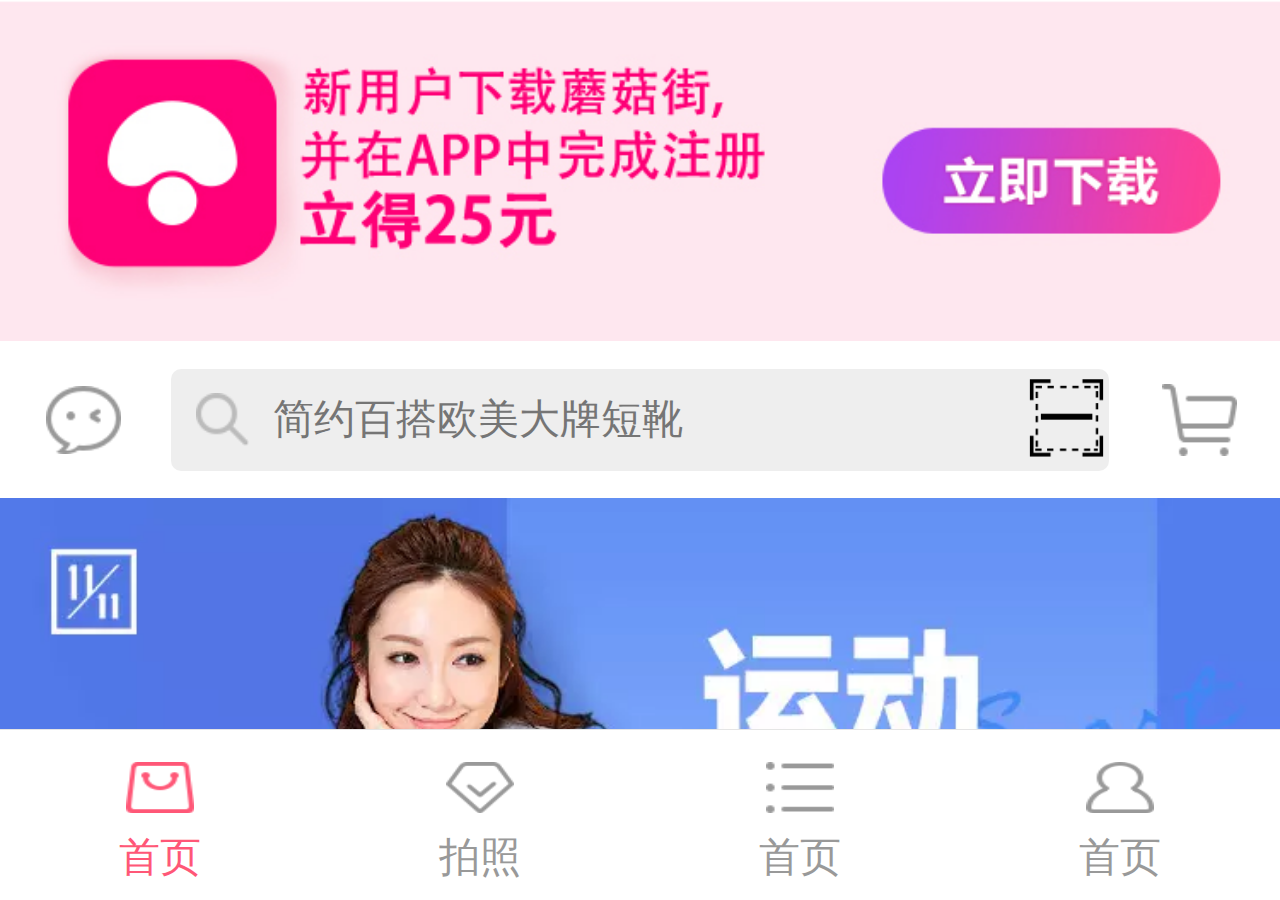
<file: mogu/html/index.html>
<!DOCTYPE html>
<html lang="en">

	<head>
		<meta charset="UTF-8">
		<meta name="viewport" content="initial-scale=1.0, maximum-scale=1.0, user-scalable=no" />
		<meta http-equiv="Content-Security-Policy" content="upgrade-insecure-requests">
		<link rel="icon" type="image/png" href="../img/mogu.png">
		<title>蘑菇街</title>
		<link rel="stylesheet" href="../css/index.css">
		<link rel="stylesheet" href="../css/swiper-3.4.0.min.css">
		<script src="../swiper/zepto.min.js"></script>
		<script src="../swiper/swiper-3.4.0.jquery.min.js"></script>
		<script src="../iscroll/iscroll.js"></script>
		<script src="../js/camera.js" type="text/javascript" charset="utf-8"></script>
		<script src="../js/scroll.js"></script>
		<style>
			#barcode {
				position: absolute;
				left: 80%;
				top: 2.2rem;
				background-color: red;
				width: .50rem;
				height: .5rem;
				background:url(../img/barcode.png)  no-repeat;
				background-size:100% 100%;
				border:none 0;
				outline:none;
			}
		</style>
	</head>

	<body>
		<button id="barcode" onclick='startRecognize()'></button>
		<div id="bcid"></div>
		<div id="scan"></div>
		<div class="container">
			<header>
				<div class="top">
					<a href="javascript:;">
						<img src="../img/0.jpg">
					</a>
				</div>
			</header>
			<div class="form">
				<a href="javascript:;" class="wei"></a>
				<form action="javascript:;" class="search">
					<input type="text" placeholder="简约百搭欧美大牌短靴">
				</form>
				<a href="javascript:;" class="cart"></a>
			</div>
			<div id="running">
				<div class="beauty">
					<section id="wrapper">
						<div class="swiper-container" id="banner">
							<div class="swiper-wrapper">
								<div class="swiper-slide">
									<a href="javascript:;"><img src="../img/banner1.webp"></a>
								</div>
								<div class="swiper-slide">
									<a href="javascript:;"><img src="../img/banner2.webp"></a>
								</div>
								<div class="swiper-slide">
									<a href="javascript:;"><img src="../img/banner3.webp"></a>
								</div>
								<div class="swiper-slide">
									<a href="javascript:;"><img src="../img/banner4.webp"></a>
								</div>
								<div class="swiper-slide">
									<a href="javascript:;"><img src="../img/banner5.webp"></a>
								</div>
								<div class="swiper-slide">
									<a href="javascript:;"><img src="../img/banner6.webp"></a>
								</div>
								<div class="swiper-slide">
									<a href="javascript:;"><img src="../img/banner7.webp"></a>
								</div>
								<div class="swiper-slide">
									<a href="javascript:;"><img src="../img/banner8.webp"></a>
								</div>
							</div>
						</div>
						<div class="swiper-pagination"></div>
					</section>
					<section id="container">
						<div class="main">
							<a href="javascript:;"><img src="../img/main.webp"></a>
						</div>
						<div class="main1">
							<a href="javascript:;"><img src="../img/zhuawawa.webp"></a>
							<a href="javascript:;"><img src="../img/mingixingmaishou.webp"></a>
							<a href="javascript:;"><img src="../img/hongren.webp"></a>
						</div>
						<div class="main2">
							<a href="javascript:;"><img src="../img/nvzhuang.webp"></a>
							<a href="javascript:;"><img src="../img/girlshow1.webp"></a>
							<a href="javascript:;"><img src="../img/beautiful.webp"></a>
							<a href="javascript:;"><img src="../img/man.webp"></a>
							<a href="javascript:;"><img src="../img/bag.webp"></a>
							<a href="javascript:;" class="no-left"><img src="../img/home.webp"></a>
							<a href="javascript:;"><img src="../img/bra.webp"></a>
							<a href="javascript:;"><img src="../img/sport.webp"></a>
							<a href="javascript:;"><img src="../img/acc.webp"></a>
							<a href="javascript:;" class="no-left"><img src="../img/baby.webp"></a>
							<a href="javascript:;"><img src="../img/food.webp"></a>
							<a href="javascript:;"><img src="../img/sale.webp"></a>
							<a href="javascript:;"><img src="../img/market.webp"></a>
						</div>
					</section>
					<section class="z1">
						<p style="font-size: 0.3rem; color: #333333;  width: 3.13rem; background-image: url(../img/z1_313x10.png);background-size: 3.13rem auto;">买实惠</p>
						<span>热门促销</span>
					</section>
					<section class="cuxiao">
						<div class="col-1">
							<a href="javascript:;">
								<div class="title">
									<p class="p1">团购特卖</p>
									<p class="p2">大促返场1元抢购</p>
								</div>
								<img src="../img/dacu.webp">
							</a>
						</div>
						<div class="col-2">
							<div class="col-2-row-1">
								<a href="javascript:;">
									<div class="title-box">
										<p class="p1">团购</p>
										<p class="p2">大促返场</p>
									</div>
									<img src="../img/xianshi.webp">
								</a>
							</div>
							<div class="col-2-row-2">
								<div class="col-2-row-2-col">
									<a href="javascript:;">
										<div class="title-b">
											<p class="p1">团购</p>
											<p class="p2">大促</p>
										</div>
										<img src="../img/chuqiu.webp">
									</a>
								</div>
								<div class="col-2-row-2-col">
									<a href="javascript:;">
										<div class="title-b">
											<p class="p1">特卖</p>
											<p class="p2">大促</p>
										</div>
										<img src="../img/chaozhi.webp">
									</a>
								</div>
							</div>
						</div>
					</section>
					<section class="z2">
						<p style="font-size: 0.3rem; color: #333333;  width: 3.13rem; background-image: url(../img/z1_313x10.png);background-size: 3.13rem auto;">正在流行</p>
						<span>热门分类</span>
					</section>
					<section class="main-kind">
						<div class="all">
							<div class="item">
								<a href="javascript:;">
									<div class="img-wrap">
										<img src="../img/shangyi.webp">
									</div>
									<p class="title">上衣</p>
								</a>
							</div>
							<div class="item">
								<a href="javascript:;">
									<div class="img-wrap">
										<img src="../img/qunzi.webp">
									</div>
									<p class="title">裙子</p>
								</a>
							</div>
							<div class="item">
								<a href="javascript:;">
									<div class="img-wrap">
										<img src="../img/kuzi.webp">
									</div>
									<p class="title">裤子</p>
								</a>
							</div>
							<div class="item">
								<a href="javascript:;">
									<div class="img-wrap">
										<img src="../img/neiyi.webp">
									</div>
									<p class="title">内衣</p>
								</a>
							</div>
							<div class="item">
								<a href="javascript:;">
									<div class="img-wrap">
										<img src="../img/nvxie.webp">
									</div>
									<p class="title">女鞋</p>
								</a>
							</div>
							<div class="item">
								<a href="javascript:;">
									<div class="img-wrap">
										<img src="../img/nanyou.webp">
									</div>
									<p class="title">男友</p>
								</a>
							</div>
							<div class="item">
								<a href="javascript:;">
									<div class="img-wrap">
										<img src="../img/baobao.webp">
									</div>
									<p class="title">包包</p>
								</a>
							</div>
							<div class="item">
								<a href="javascript:;">
									<div class="img-wrap">
										<img src="../img/peishi.webp">
									</div>
									<p class="title">配饰</p>
								</a>
							</div>
							<div class="item">
								<a href="javascript:;">
									<div class="img-wrap">
										<img src="../img/yundong.webp">
									</div>
									<p class="title">运动</p>
								</a>
							</div>
							<div class="item">
								<a href="javascript:;">
									<div class="img-wrap">
										<img src="../img/meizhuang.webp">
									</div>
									<p class="title">美妆</p>
								</a>
							</div>
							<div class="item">
								<a href="javascript:;">
									<div class="img-wrap">
										<img src="../img/muying.webp">
									</div>
									<p class="title">母婴</p>
								</a>
							</div>
							<div class="item">
								<a href="javascript:;">
									<div class="img-wrap">
										<img src="../img/jiaju.webp">
									</div>
									<p class="title">家居</p>
								</a>
							</div>
							<div class="item">
								<a href="javascript:;">
									<div class="img-wrap">
										<img src="../img/xihu.webp">
									</div>
									<p class="title">热销洗护</p>
								</a>
							</div>
							<div class="item">
								<a href="javascript:;">
									<div class="img-wrap">
										<img src="../img/baihuo.webp">
									</div>
									<p class="title">百货</p>
								</a>
							</div>
							<div class="item">
								<a href="javascript:;">
									<div class="img-wrap">
										<img src="../img/shipin.webp">
									</div>
									<p class="title">食品</p>
								</a>
							</div>
							<div class="item">
								<a href="javascript:;">
									<div class="img-wrap">
										<img src="../img/jiadian.webp">
									</div>
									<p class="title">家电数码</p>
								</a>
							</div>
						</div>
					</section>
					<section class="z3">
						<p style="font-size: 0.3rem; color: #333333;  width: 3.13rem; background-image: url(../img/z1_313x10.png);background-size: 3.13rem auto;">猜你喜欢</p>
					</section>
					<section class="guess" id="scroll-continer">
						<div class="scroll">
							<!--<div id="pull-down" style="height: 20px; line-height: 20px;">下拉刷新</div>-->
							<div class="list" id="pull-data">
								<a href="javascript:;" class="goods-item fl">
									<div class="goods-img">
										<img src="../img/double11.png" class="top-icon">
										<img src="../img/shangyi1.webp" class="con-icon">
									</div>
									<div class="goods-info">
										<div class="name-box">
											<p class="goods-name">
												JDWM秋冬新款加薄棉纯色呢大衣情侣毛呢外套 情侣装
											</p>
										</div>
										<div class="bot-box">
											<p class="p-price fl">￥179.2</p>
											<p class="p-feed fr">4933</p>
										</div>
									</div>
								</a>
								<a href="javascript:;" class="goods-item fl">
									<div class="goods-img">
										<img src="../img/double11.png" class="top-icon">
										<img src="../img/shangyi2.webp" class="con-icon">
									</div>
									<div class="goods-info">
										<div class="name-box">
											<p class="goods-name">
												JDWM秋冬新款加薄棉纯色呢大衣情侣毛呢外套 情侣装
											</p>
										</div>
										<div class="bot-box">
											<p class="p-price fl">￥179.2</p>
											<p class="p-feed fr">4933</p>
										</div>
									</div>
								</a>
								<a href="javascript:;" class="goods-item fl">
									<div class="goods-img">
										<img src="../img/double11.png" class="top-icon">
										<img src="../img/xie1.webp" class="con-icon">
									</div>
									<div class="goods-info">
										<div class="name-box">
											<p class="goods-name">
												JDWM秋冬新款加薄棉纯色呢大衣情侣毛呢外套 情侣装
											</p>
										</div>
										<div class="bot-box">
											<p class="p-price fl">￥179.2</p>
											<p class="p-feed fr">4933</p>
										</div>
									</div>
								</a>
								<a href="javascript:;" class="goods-item fl">
									<div class="goods-img">
										<img src="../img/double11.png" class="top-icon">
										<img src="../img/xie2.webp" class="con-icon">
									</div>
									<div class="goods-info">
										<div class="name-box">
											<p class="goods-name">
												JDWM秋冬新款加薄棉纯色呢大衣情侣毛呢外套 情侣装
											</p>
										</div>
										<div class="bot-box">
											<p class="p-price fl">￥179.2</p>
											<p class="p-feed fr">4933</p>
										</div>
									</div>
								</a>
								<!--<a href="javascript:;" class="goods-item fl">
									<div class="goods-img">
										<img src="../img/double11.png" class="top-icon">
										<img src="../img/shangyi3.webp" class="con-icon">
									</div>
									<div class="goods-info">
										<div class="name-box">
											<p class="goods-name">
												JDWM秋冬新款加薄棉纯色呢大衣情侣毛呢外套 情侣装
											</p>
										</div>
										<div class="bot-box">
											<p class="p-price fl">￥179.2</p>
											<p class="p-feed fr">4933</p>
										</div>
									</div>
								</a>
								<a href="javascript:;" class="goods-item fl">
									<div class="goods-img">
										<img src="../img/double11.png" class="top-icon">
										<img src="../img/shangyi4.webp" class="con-icon">
									</div>
									<div class="goods-info">
										<div class="name-box">
											<p class="goods-name">
												JDWM秋冬新款加薄棉纯色呢大衣情侣毛呢外套 情侣装
											</p>
										</div>
										<div class="bot-box">
											<p class="p-price fl">￥179.2</p>
											<p class="p-feed fr">4933</p>
										</div>
									</div>
								</a>
								<a href="javascript:;" class="goods-item fl">
									<div class="goods-img">
										<img src="../img/double11.png" class="top-icon">
										<img src="../img/kuzi1.webp" class="con-icon">
									</div>
									<div class="goods-info">
										<div class="name-box">
											<p class="goods-name">
												JDWM秋冬新款加薄棉纯色呢大衣情侣毛呢外套 情侣装
											</p>
										</div>
										<div class="bot-box">
											<p class="p-price fl">￥179.2</p>
											<p class="p-feed fr">4933</p>
										</div>
									</div>
								</a>
								<a href="javascript:;" class="goods-item fl">
									<div class="goods-img">
										<img src="../img/double11.png" class="top-icon">
										<img src="../img/shangyi5.webp" class="con-icon">
									</div>
									<div class="goods-info">
										<div class="name-box">
											<p class="goods-name">
												JDWM秋冬新款加薄棉纯色呢大衣情侣毛呢外套 情侣装
											</p>
										</div>
										<div class="bot-box">
											<p class="p-price fl">￥179.2</p>
											<p class="p-feed fr">4933</p>
										</div>
									</div>
								</a>
								<a href="javascript:;" class="goods-item fl">
									<div class="goods-img">
										<img src="../img/double11.png" class="top-icon">
										<img src="../img/shangyi5.webp" class="con-icon">
									</div>
									<div class="goods-info">
										<div class="name-box">
											<p class="goods-name">
												JDWM秋冬新款加薄棉纯色呢大衣情侣毛呢外套 情侣装
											</p>
										</div>
										<div class="bot-box">
											<p class="p-price fl">￥179.2</p>
											<p class="p-feed fr">4933</p>
										</div>
									</div>
								</a>
								<a href="javascript:;" class="goods-item fl">
									<div class="goods-img">
										<img src="../img/double11.png" class="top-icon">
										<img src="../img/baby1.webp" class="con-icon">
									</div>
									<div class="goods-info">
										<div class="name-box">
											<p class="goods-name">
												JDWM秋冬新款加薄棉纯色呢大衣情侣毛呢外套 情侣装
											</p>
										</div>
										<div class="bot-box">
											<p class="p-price fl">￥179.2</p>
											<p class="p-feed fr">4933</p>
										</div>
									</div>
								</a>
								<a href="javascript:;" class="goods-item fl">
									<div class="goods-img">
										<img src="../img/double11.png" class="top-icon">
										<img src="../img/weijin1.webp" class="con-icon">
									</div>
									<div class="goods-info">
										<div class="name-box">
											<p class="goods-name">
												JDWM秋冬新款加薄棉纯色呢大衣情侣毛呢外套 情侣装
											</p>
										</div>
										<div class="bot-box">
											<p class="p-price fl">￥179.2</p>
											<p class="p-feed fr">4933</p>
										</div>
									</div>
								</a>
								<a href="javascript:;" class="goods-item fl">
									<div class="goods-img">
										<img src="../img/double11.png" class="top-icon">
										<img src="../img/weijin2.webp" class="con-icon">
									</div>
									<div class="goods-info">
										<div class="name-box">
											<p class="goods-name">
												JDWM秋冬新款加薄棉纯色呢大衣情侣毛呢外套 情侣装
											</p>
										</div>
										<div class="bot-box">
											<p class="p-price fl">￥179.2</p>
											<p class="p-feed fr">4933</p>
										</div>
									</div>
								</a>
								<a href="javascript:;" class="goods-item fl">
									<div class="goods-img">
										<img src="../img/double11.png" class="top-icon">
										<img src="../img/fen3.webp" class="con-icon">
									</div>
									<div class="goods-info">
										<div class="name-box">
											<p class="goods-name">
												JDWM秋冬新款加薄棉纯色呢大衣情侣毛呢外套 情侣装
											</p>
										</div>
										<div class="bot-box">
											<p class="p-price fl">￥179.2</p>
											<p class="p-feed fr">4933</p>
										</div>
									</div>
								</a>
								<a href="javascript:;" class="goods-item fl">
									<div class="goods-img">
										<img src="../img/double11.png" class="top-icon">
										<img src="../img/fen3.webp" class="con-icon">
									</div>
									<div class="goods-info">
										<div class="name-box">
											<p class="goods-name">
												JDWM秋冬新款加薄棉纯色呢大衣情侣毛呢外套 情侣装
											</p>
										</div>
										<div class="bot-box">
											<p class="p-price fl">￥179.2</p>
											<p class="p-feed fr">4933</p>
										</div>
									</div>
								</a>-->
							</div>
							<div id="pull-up" style="height: 20px; line-height: 20px;">上拉加载</div>
						</div>
					</section>
				</div>
			</div>
			<footer>
				<a href="javascript:;" class="active">
					<img src="../img/index.png">
					<span>首页</span>
				</a>
				<a href="javascript:;">
					<img src="../img/good.png" id="btn">
					<span>拍照</span>
				</a>
				<a href="javascript:;">
					<img src="../img/kind.png">
					<span>首页</span>
				</a>
				<a href="javascript:;">
					<img src="../img/my.png">
					<span>首页</span>
				</a>
			</footer>

		</div>
		<script>
			var mySwiper = new Swiper("#banner", {
				loop: true,
				pagination: '.swiper-pagination',
				autoplay: 2000,
				autoplayDisableOnInteraction: false,
				observer: true
			});

			function sucFunc() {
				console.log("拍照成功");
			}

			function errFunc(error) {
				var code = error.code; // 错误编码
				var message = error.message; // 错误描述信息
			}

			document.addEventListener('plusready', function() {
				$("#btn").click(function() {
					var myCam = plus.camera.getCamera();
					var myFormat = myCam.supportedImageFormats;
					myCam.captureImage(sucFunc, errFunc, {
						format: myFormat,
						index: '2',

					})
				});

			});
			document.addEventListener("plusready", scanCode, false);
			// 扩展API加载完毕，现在可以正常调用扩展API
			function scanCode() {
				var e = document.getElementById("scan");
				e.removeAttribute("disabled");
			}
			var scan = null;

			function onmarked(type, result) {
				var text = '未知: ';
				switch(type) {
					case plus.barcode.QR:
						text = 'QR: ';
						break;
					case plus.barcode.EAN13:
						text = 'EAN13: ';
						break;
					case plus.barcode.EAN8:
						text = 'EAN8: ';
						break;
				}
				alert(text + result);
			}

			function startRecognize() {
			
			$("#bcid").css({width:"100%", height:"100%"});
				scan = new plus.barcode.Barcode('bcid');
				scan.onmarked = onmarked;
				scan.start();
				scan.setFlash();
			}
			
		</script>
	</body>

</html>
</file>
<file: mogu/css/index.css>
body,html{
    width:100%;
    height:100%;
    margin:0;
    padding:0;
    border:none;
}
body, h1, h2, h3, h4, h5, h6, hr, p, blockquote, dl, dt, dd, ul, ol, li, pre, form, fieldset, legend, button, input, textarea, th, td {
    margin:0; padding:0;
}
*{
    box-sizing:border-box;
}
.fr{
    float:right;
}
.fl{
    float:left;
}
ul li{
    list-style:none;
}
a{
    text-decoration:none;
}
html{
    font-size:13.33333333333vw;
}
body{
    font-size:.12rem;
    color: #666;
    background-color:#f1f1f1;
   /* position: relative;*/
}
img{
    width:100%;
    height:100%;
    vertical-align:top;
    border:none 0;
}
.container{
    width:100%;
    height:100%;
    overflow-y:scroll;
    display:flex;
    flex-direction: column;
}
header{
    width:100%;
    height:2rem;
    background:#F00;
    overflow:hidden;
}
header .top{
    height:2rem;
    background-size:auto 2rem;
}
.form{
    width:100%;
    height:.92rem;
    background-color:#FFF;
    display: flex;
    justify-content: center;
    align-items:center;
}
.fixed{
    position: fixed;
    top:0;
    z-index:20;
}
.form .wei{
 	 display:inline-block;
    width:1rem;
    height:100%;
    background:url(../img/weixin.png) no-repeat .27rem center;
    background-size:.44rem auto;
}
.form .cart{
    display:inline-block;
    width:1rem;
    height:100%;
    background:url(../img/cart.png) no-repeat .31rem center;
    background-size:.44rem auto;
}
.form form{
    flex:8;
    width:100%;
    height: .6rem;
}
.form form input{
    outline: none;
    border:none;
    width:100%;
    border-radius:.06rem;
    padding-left: .6rem;
    height:.6rem;
    line-height:.6rem;
    font-size:.24rem;
    background: #eee url(../img/search.png) no-repeat 0.15rem center;
    background-size:0.31rem auto;
    color:#999;
}
footer a{
    display:flex;
    flex-direction: column;
    justify-content: center;
    align-items:center;
    flex:1;
    padding:.2rem 0 .1rem;
    font-size:.24rem;
    color:#999;
}
footer .active{
    color:#FF5777;
}
footer img{
    width:.4rem;
    height:.4rem;
    padding-bottom:.1rem;
}
#wrapper{
    width:100%;
    height:3.59rem;
    position: relative;
}
.swiper-slide a{
    display:block;
    width:100%;
    height:100%;
}
.swiper-container,.swiper-wrapper,.swiper-slide{
    width:100%;
    height:100%;
}
.swiper-pagination{
    position: absolute;
    bottom: 5px;
    left: 1%;
    padding: 3px 1px;
    height: 9px;
    background-color: rgba(255, 255, 255, 0.7);
    border-radius: 5px;
}
.swiper-pagination span{
    float: left;
    margin: 0 5px;
    width: 4px;
    height: 4px;
    text-indent: 99em;
    border-radius: 50%;
    background: #8c8c8c;
    overflow: hidden;
}
.swiper-pagination .swiper-pagination-bullet-active{
    background:#fe6c9c;
}
#container{
    width:100%;
    overflow:hidden;
}
#container .main{
    width:100%;
    height:2.2382rem;
}
#container .main a{
    display:block;
    width:100%;
    height:100%;
}
#container .main1,#container .main2{
    background-color: #d7e1ea;
    padding: 0.2rem 0.18rem 0.1rem;
    overflow:hidden;
}
#container .main2{
    padding-bottom:.2rem;
}
.main1 a{
    display:inline-block;
    float:left;
}
.main1 a:nth-child(1){
    width:3.5rem;
    overflow:hidden;
}
.main1 a:nth-child(2){
    width:1.7rem;
    overflow:hidden;
    margin-left: .1rem;
}
.main1 a:nth-child(3){
    width:1.7rem;
    overflow:hidden;
    margin-left: .1rem;
}
.main1 a:nth-child(1) img,.main1 a:nth-child(2) img,.main1 a:nth-child(3) img{
    width:100%;
    height:100%;
}
.main2 a{
    display:inline-block;
    float:left;
    margin-left: .1rem;
    margin-top:.1rem;
    width:1.7rem;
}
.main2 .no-left{
    margin-left: 0;
}
.main2 a:first-child{
    width:3.5rem;
    height:3.5rem;
    margin-left: 0;
}
#running{
	flex:1;
	overflow-y:scroll;
}
footer{
    width:100%;
    height: 1rem;
    overflow: hidden;
    border-top: 1px solid #E5E5E5;
    display: flex;
    justify-content: center;
    align-items:center;
    background-color:#FFF;
    z-index: 300;
}
.z1,.z2,.z3{
    width:100%;
    padding: 0.3rem 0 0.2rem 0;
    text-align: center;
    line-height: 1;
}
.z1 p,.z2 p,.z3 p{
    display: inline-block;
    background-position: center center;
    background-repeat: no-repeat;
    line-height: 1;
    margin-bottom: 0.08rem;
    text-align: center;
    margin-right: 0.04rem;
}
.z1 span,.z2 span,.z3 span{
    display:block;
    text-align:center;
    font-size:.21rem;
    color:#999;
    line-height:1;
}
.cuxiao{
    width:100%;
    height:4.2rem;
    background-color:#FFF;
    display:flex;
    overflow:hidden;
}
.cuxiao .col-1{
    position: relative;
    width: 3.2rem;
    height: 100%;
    border-right: 1px solid #e5e5e5;
    overflow: hidden;
}
.col-1 a{
    display:block;
    color:#666;
    overflow:hidden;
}
.col-1 .title{
    position: relative;
    width: 80%;
    height: 0.64rem;
    margin: 0.32rem 0 0 0.28rem;
    z-index: 2;
    line-height: 1;
}
.col-1 .p1{
    color:#B800EE;
    margin-bottom:0.08rem ;
    font-size: 0.32rem;
    white-space: nowrap;
    text-overflow: ellipsis;
    overflow: hidden;
}
.col-1 .p2{
    font-size:.24rem;
    color:#666;
}
.col-1 img{
    position: absolute;
    left:0;
    top:0;
    width:100%;
}
.col-2{
    position: relative;
    width: 4.3rem;
    height: 100%;
}
.col-2-row-1:first-child{
    border-bottom:1px solid #e5e5e5;
    position: relative;
    height:50%;
    overflow:hidden;
}
.col-2-row-2{
    display: flex;
    height:50%;
}
.col-2-row-1 a{
    display: block;
    overflow:hidden;
}
.col-2-row-1 .title-box{
    position: relative;
    width: 45%;
    height: 0.64rem;
    margin: 0.32rem 0 0 0.28rem;
    z-index: 2;
    line-height: 1;
}
.col-2-row-1 .title-box .p1{
    margin-bottom: 0.08rem;
    font-size: 0.32rem;
    white-space: nowrap;
    text-overflow: ellipsis;
    overflow: hidden;
    color:#F00;
}
.col-2-row-1 .title-box .p2{
    font-size: 0.24rem;
    color: #666;
}
.col-2-row-1 img{
    position: absolute;
    top: 0;
    left: 0;
    width: 100%;
}
.col-2-row-2{
    position: relative;
    width: 4.3rem;
    height: 50%;
}
.col-2-row-2 .col-2-row-2-col{
    position: relative;
    width: 50%;
    height: 100%;
    overflow: hidden;
}
.col-2-row-2 .col-2-row-2-col a{
    display: block;
    overflow:hidden;
}
.col-2-row-2 .col-2-row-2-col .title-b{
    position: relative;
    width: 80%;
    height: 0.64rem;
    margin: 0.32rem 0 0 0.28rem;
    z-index: 2;
    line-height: 1;
}
.col-2-row-2 .col-2-row-2-col .title-b .p1{
    margin-bottom: 0.08rem;
    font-size: 0.32rem;
    color:#006CCC;
}
.col-2-row-2 .col-2-row-2-col .title-b .p2{
    font-size: 0.24rem;
    color: #666;
}
.col-2-row-2 .col-2-row-2-col img{
    width:100%;
    position: absolute;
    top:0;
    left:0;
}
.main-kind{
    width:100%;
    background-color: #fff;
    margin-bottom: 0.2rem!important;
    overflow: hidden;
    padding-top: 0.3rem;
}
.main-kind .all{
    width: 100%;
    padding: 0 0 0.2rem;
}
.all .item{
    float: left;
    width: 25%;
    overflow: hidden;
    margin-bottom: 0.2rem;
    text-align:center;
}
.all .item a{
    display:block;
    color:#666;
}
.all .item .img-wrap{
    height: 1.2rem !important;
    width: 1.2rem !important;
    margin:0 auto;
}
.all .item .img-wrap img{
    border:none;
    vertical-align: middle;
    width:100%;
}
.all .item .title{
    height: 0.37rem;
    line-height: 0.37rem;
    font-size: 0.26rem;
    color: #333;
    text-align: center;
    width: 90%;
    margin: 0.1rem auto 0;
    overflow: hidden;
    text-overflow: ellipsis;
    white-space: nowrap;
}
.guess{
    width:100%;
    overflow:hidden;
}

.guess .scroll{
    width:100%;
  height: 100%;
  overflow:hidden;
}
.scroll .list{
    width:100%;
   height: 100%;
   overflow:hidden;
}
.scroll .list .goods-item{
    display: block;
    width: 47%;
    height: 6.04rem;
    margin: 2% 0 0 2%;
    background: #fff;
    border-radius: .06rem;
    overflow: hidden;
}
.scroll .goods-img{
    position: relative;
    width: 100%;
    height: 4.62rem;
    overflow: hidden;
}
.scroll .goods-img .top-icon{
    width:.66rem;
    height:.66rem;
    position: absolute;
    top: 0;
    left: .07rem;
    z-index: 3;
}
.scroll .goods-img .top-icon img{
    width:100%;
}
.scroll .goods-img .con-icon img{
    width:100%;
    display:block;
}
.scroll .goods-info{
    padding: .12rem .18rem 0
}
.scroll .goods-info .name-box{
    height: .74rem;
    overflow: hidden;
}
.scroll .goods-info .name-box .goods-name{
    width: 100%;
    line-height: .34rem;
    max-height: .67rem;
    font-size: .24rem;
    color: #333;
    overflow: hidden;
}
.bot-box .p-price{
    max-width: 45%;
    margin-top: .02rem;
    font-size: .3rem;
    font-weight: 700;
    color: #333;
    overflow: hidden;
}
.bot-box .p-feed{
    max-width: 45%;
    height: .24rem;
    line-height: .24rem;
    margin-top: .12rem;
    padding-right: .3rem;
    background: url(../img/xing.png) 100% no-repeat;
    background-size: auto .23rem;
    font-size: .24rem;
    color: #999;
    overflow: hidden;
}
</file>
